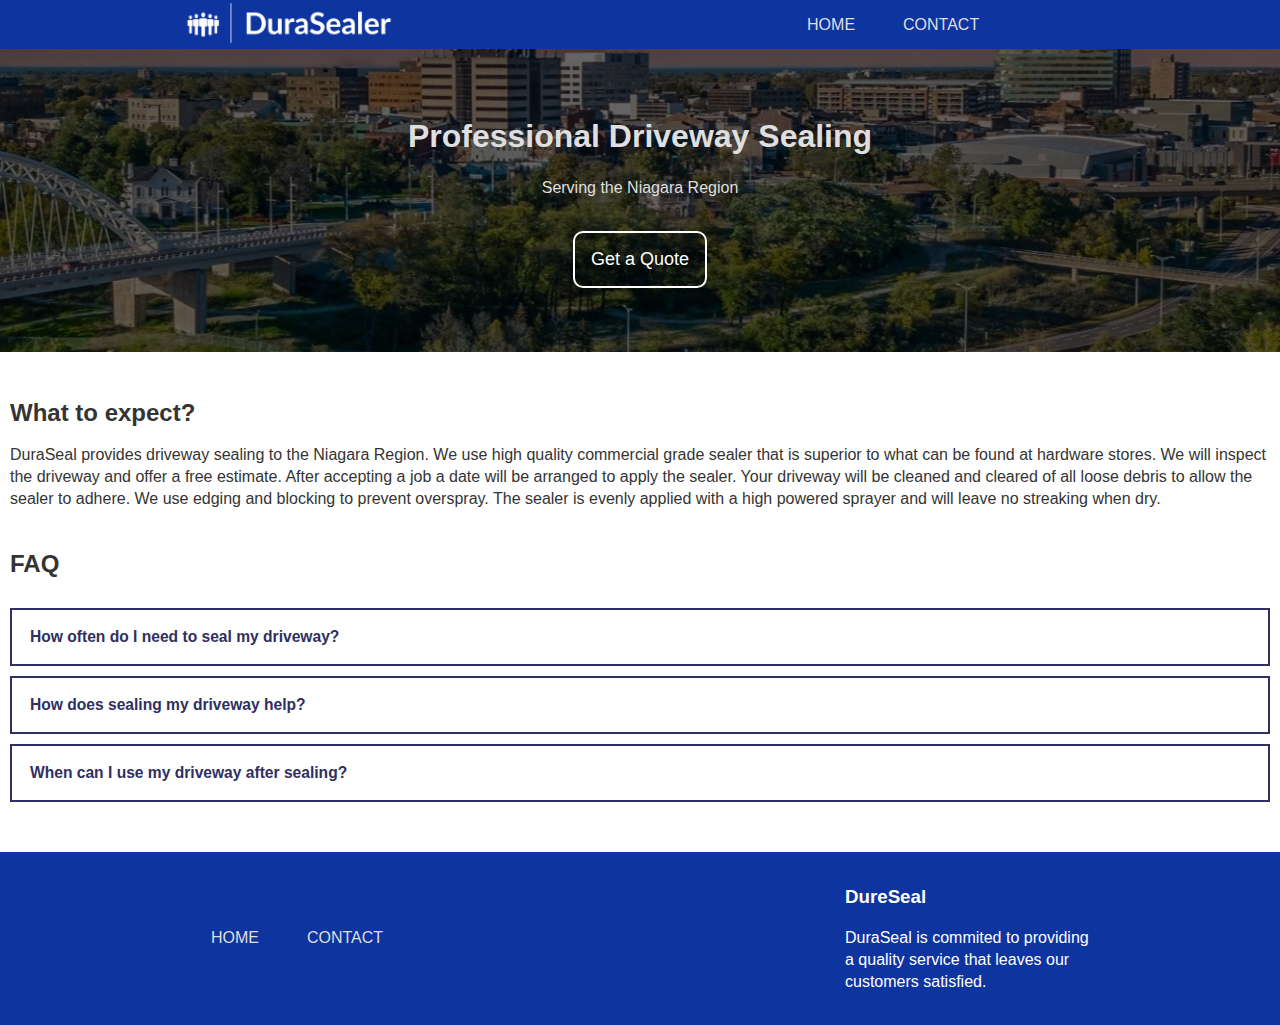
<file: index.html>
<!DOCTYPE html>
<html class="no-js" lang="">
  <head>
    <meta charset="utf-8" />
    <title>DuraSealer</title>
    <meta name="description" content="" />
    <meta name="viewport" content="width=device-width, initial-scale=1" />

    <meta property="og:title" content="" />
    <meta property="og:type" content="" />
    <meta property="og:url" content="" />
    <meta property="og:image" content="" />

    <link rel="icon" href="static/images/favicon.ico" sizes="any" />

    <link rel="stylesheet" href="style.css" />

    <meta name="theme-color" content="#fafafa" />
  </head>
  <!-- Google tag (gtag.js) -->
  <script async src="https://www.googletagmanager.com/gtag/js?id=G-V3EP77Z3K6"></script>
  <script>
    window.dataLayer = window.dataLayer || [];
    function gtag(){dataLayer.push(arguments);}
    gtag('js', new Date());
  
    gtag('config', 'G-V3EP77Z3K6');
  </script>
  <main>
    <body>
      <header>
        <a href="/"
          ><img class="header-logo" src="static/images/header-logo.png"
        /></a>
        <nav>
          <ul>
            <li><a class="nav-link" href="/">Home</a></li>
            <li><a class="nav-link" href="contact.html">Contact</a></li>
          </ul>
        </nav>
      </header>
      <main>
        <div class="hero-wrapper">
          <div class="hero-image">
            <div class="hero-text">
              <h1>Professional Driveway Sealing</h1>
              <p>Serving the Niagara Region</p>
              <a href="contact.html"><button class="btn">Get a Quote</button></a>
            </div>
          </div>
        </div>
  
        <div class="text-content">
          <h2>What to expect?</h2>
          DuraSeal provides driveway sealing to the Niagara Region. We use high
          quality commercial grade sealer that is superior to what can be found at
          hardware stores. We will inspect the driveway and offer a free estimate.
          After accepting a job a date will be arranged to apply the sealer. Your
          driveway will be cleaned and cleared of all loose debris to allow the
          sealer to adhere. We use edging and blocking to prevent overspray. The
          sealer is evenly applied with a high powered sprayer and will leave no
          streaking when dry.
        </div>
        <div class="accordion-container">
          <h2>FAQ</h2>
          <button class="accordion">
            <h3>How often do I need to seal my driveway?</h3>
          </button>
          <div class="panel">
            <p>Driveways should ideally be sealed on a yearly basis.</p>
          </div>
  
          <button class="accordion">
            <h3>How does sealing my driveway help?</h3>
          </button>
          <div class="panel">
            <p>
              Providing your driveway with proper maintenance and care can extend
              its life from 5-15 years to 15-30 years.
            </p>
          </div>
  
          <button class="accordion">
            <h3>When can I use my driveway after sealing?</h3>
          </button>
          <div class="panel">
            <p>
              We recommend waiting at least 24hr before parking your car in your
              driveway after it has been sealed.
            </p>
          </div>
        </div>
      </main>
      <footer>
<!--         <div class="footer-created">
          <p><sub>Created by: Cory Davis, 2022.</sub></p>
        </div> -->
        <div class="footer-links">
          <nav>
            <ul>
              <li><a class="footer-nav-link" href="/">Home</a></li>
              <li>
                <a class="footer-nav-link" href="contact.html">Contact</a>
              </li>
            </ul>
          </nav>
        </div>
        <div class="footer-right">
          <h3>DureSeal</h3>
          <p>
            DuraSeal is commited to providing a quality service that leaves our
            customers satisfied.
          </p>
        </div>
      </footer>
  
      <script src="app.js" type="text/javascript" defer></script>
    </body>
   </main>
</html>
</file>
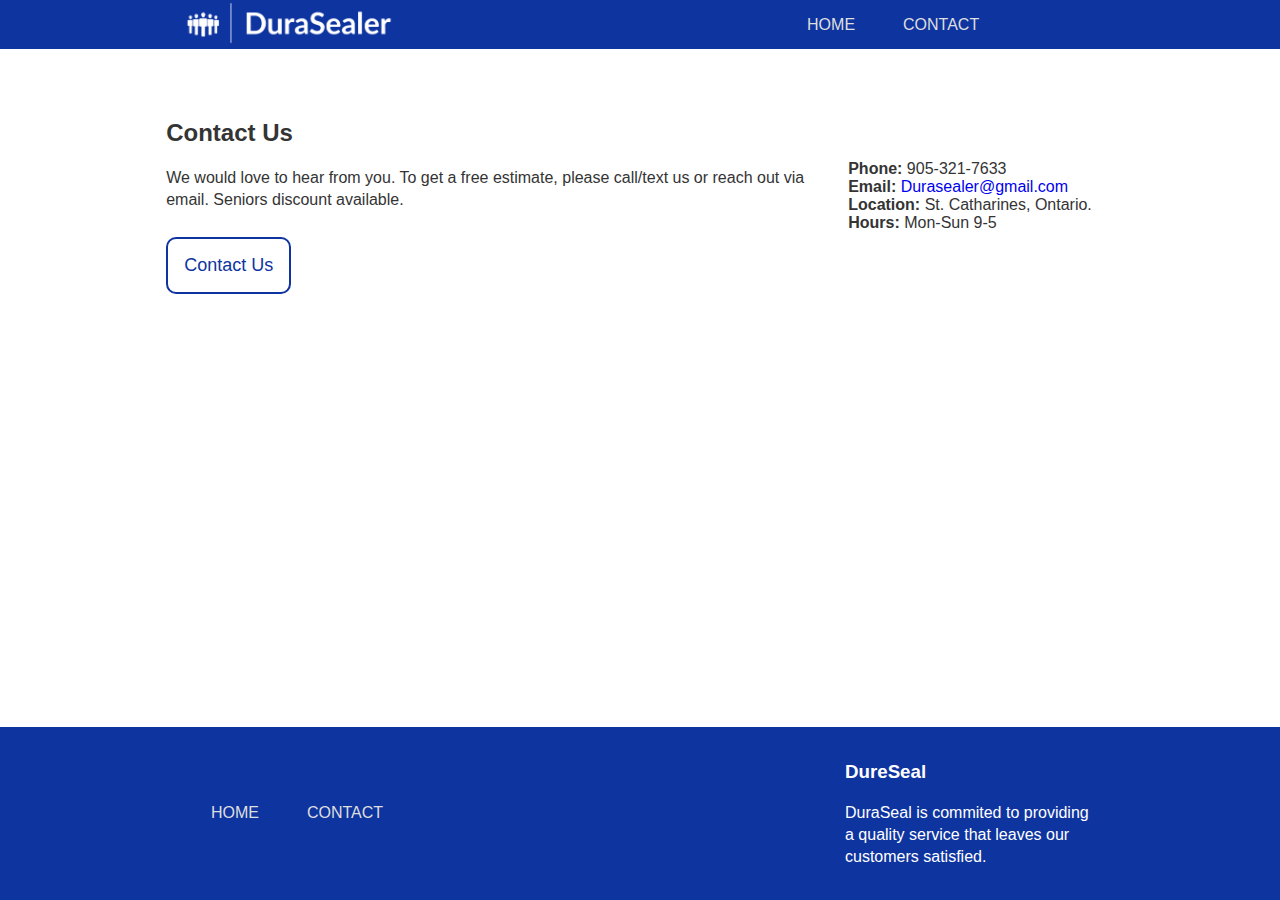
<file: contact.html>
<!DOCTYPE html>
<html class="no-js" lang="">
  <head>
    <meta charset="utf-8" />
    <title>DuraSealer</title>
    <meta name="description" content="" />
    <meta name="viewport" content="width=device-width, initial-scale=1" />

    <meta property="og:title" content="" />
    <meta property="og:type" content="" />
    <meta property="og:url" content="" />
    <meta property="og:image" content="" />

    <link rel="icon" href="static/images/favicon.ico" sizes="any" />
    <link rel="icon" href="/icon.svg" type="image/svg+xml" />
    <link rel="apple-touch-icon" href="icon.png" />

    <link rel="stylesheet" href="style.css" />

    <meta name="theme-color" content="#fafafa" />
  </head>
  <!-- Google tag (gtag.js) -->
  <script async src="https://www.googletagmanager.com/gtag/js?id=G-V3EP77Z3K6"></script>
  <script>
    window.dataLayer = window.dataLayer || [];
    function gtag(){dataLayer.push(arguments);}
    gtag('js', new Date());
  
    gtag('config', 'G-V3EP77Z3K6');
  </script>
  <body>
    <header>
      <a href="/"
        ><img class="header-logo" src="static/images/header-logo.png"
      /></a>
      <nav>
        <ul>
          <li><a class="nav-link" href="/">Home</a></li>
          <li><a class="nav-link" href="contact.html">Contact</a></li>
        </ul>
      </nav>
    </header>
    <main>
      <div class="contact">
        <div class="contact-content">
          <h2>Contact Us</h2>
          <p>
            We would love to hear from you. To get a free estimate, please
            call/text us or reach out via email. Seniors discount available.
          </p>

          <a class="btn-secondary" href = "mailto:durasealer@gmail.com?subject=Contact">
            Contact Us
            </a>
        </div>
        <div class="contact-details">
          <div>
            <span class="contact-title">Phone: </span> <span>905-321-7633</span>
          </div>
          <div>
            <span class="contact-title">Email: </span
            ><span><a href="mailto: Durasealer@gmail.com">Durasealer@gmail.com</a></span>
          </div>
          <div>
            <span class="contact-title">Location: </span>
            <span>St. Catharines, Ontario.</span>
          </div>
          <div>
            <span class="contact-title">Hours: </span><span>Mon-Sun 9-5</span>
          </div>
        </div>
      </div>
    </main>
    <footer>
<!--       <div class="footer-created">
        <p><sub>Created by: Cory Davis, 2022.</sub></p>
      </div> -->
      <div class="footer-links">
        <nav>
          <ul>
            <li><a class="footer-nav-link" href="/">Home</a></li>
            <li>
              <a class="footer-nav-link" href="contact.html">Contact</a>
            </li>
          </ul>
        </nav>
      </div>
      <div class="footer-right">
        <h3>DureSeal</h3>
        <p>
          DuraSeal is commited to providing a quality service that leaves our
          customers satisfied.
        </p>
      </div>
    </footer>

    <script src="app.js" type="text/javascript" defer></script>
  </body>
</html>
</file>
<file: style.css>
body {
  margin: 0;
  font-family: sans-serif;
  color: #343434;
}

footer {
  background-color: #0e34a0;
  color: white;
  display: flex;
  align-items: center;
  justify-content: space-around;
  height: auto;
  width: 100%;
  margin-top: auto;
  position: relative;
}

html,
body {
  height: 100vh;
  display: flex;
  flex-direction: column;
  justify-content: space-between;
}

a,
a:visited,
a:hover,
a:active {
  text-decoration: none;
}

header {
  height: fit-content;
  background-color: #0e34a0;
  display: flex;
  align-items: center;
  justify-content: space-around;
  position: sticky;
  top: 0;
  z-index: 1;
}

nav {
  margin-right: 120px;
}

p {
  line-height: 22px;
}

nav ul {
  padding: 0;
  margin: 0;
  display: flex;
}

nav li {
  list-style: none;
  margin-left: 3rem;
  position: relative;
}

.accordion {
  background-color: transparent;
  color: #2f3061;
  cursor: pointer;
  padding: 18px;
  width: 100%;
  text-align: left;
  border: none;
  outline: none;
  transition: 0.4s;
  font-weight: 700;
  margin-top: 10px;
  border: 2px solid #2f3061;
}

.accordion h3 {
  margin: 0;
}

.active,
.accordion:hover {
  background-color: #e0daff;
}

.accordion-container {
  max-width: 1400px;
  margin-left: auto;
  margin-right: auto;
  margin-top: 40px;
  padding-bottom: 50px;
  padding-left: 10px;
  padding-right: 10px;
}

.btn {
  background-color: transparent;
  color: white;
  padding: 1rem;
  border: none;
  cursor: pointer;
  font-weight: 600;
  border-radius: 10px;
  border: 2px solid white;
  font-size: 18px;
  font-weight: 500;
  margin: 1rem;
}

.btn-secondary {
  background-color: transparent;
  color: #0e34a0;
  padding: 1rem;
  border: none;
  cursor: pointer;
  font-weight: 600;
  border-radius: 10px;
  border: 2px solid #0e34a0;
  font-size: 18px;
  font-weight: 500;
  margin-top: 10px;
  display: inline-block;
}

.btn:hover {
  box-shadow: 0px 15px 20px rgba(0, 0, 0, 0.4);
  transform: translateY(-7px);
}

.btn:active {
  box-shadow: 0px 15px 20px rgba(0, 0, 0, 0.4);
  transform: translateY(-5px);
}

.contact {
  display: flex;
  max-width: 1400px;
  margin-left: auto;
  margin-right: auto;
  align-items: center;
  justify-content: center;
  margin-top: 50px;
}

.contact-content {
  text-align: left;
  max-width: 50%;
  padding-right: 10px;
  padding-left: 10px;
}

.contact-details {
  margin: 2rem;
}

.contact-title {
  font-weight: 600;
}

.footer-created {
  position: absolute;
  bottom: 0;
  left: 0;
}

.footer-created p {
  margin: 0;
}

.footer-nav-link {
  color: #dfdfdf;
  font-weight: 500;
  padding-top: 20px;
  text-transform: uppercase;
}

.footer-right {
  max-width: 20%;
  margin: 1rem;
}

.header-logo {
  height: 45px;
  width: auto;
}

.hero-image {
  background-image: linear-gradient(rgba(0, 0, 0, 0.6), rgba(0, 0, 0, 0.6)),
    url("static/images/niagara-region.jpg");
  height: 50%;
  background-position: center;
  background-repeat: no-repeat;
  object-fit: cover;
  position: relative;
  margin-left: auto;
  margin-right: auto;
}

.hero-text {
  text-align: center;
  padding-top: 3rem;
  padding-bottom: 3rem;
  color: #dfdfdf;
}

.nav-link {
  color: #dfdfdf;
  font-weight: 500;
  padding-top: 20px;
  text-transform: uppercase;
}

.nav-link::before {
  content: "";
  display: block;
  height: 10px;
  width: 0%;
  background-color: #dfdfdf;
  position: absolute;
  top: -100%;
  transition: all ease-in-out 250ms;
}

.nav-link:hover::before {
  width: 100%;
}

.panel {
  padding: 0 18px;
  background-color: #f5f5f5;
  display: none;
  overflow: hidden;
}

.text-content {
  padding-left: 10px;
  padding-right: 10px;
  line-height: 22px;
  margin: 1rem;
  line-height: 22px;
  max-width: 1400px;
  text-align: left;
  margin-left: auto;
  margin-right: auto;
  margin-top: 50px;
}

@media only screen and (max-width: 560px) {
  .header-logo {
    display: none;
  }

  header {
    height: 60px;
  }

  nav ul {
    align-items: center;
    height: 60px;
  }

  footer {
    display: block;
    padding-top: 1rem;
  }

  .footer-right {
    max-width: none;
    margin: 4rem 1rem;
  }

  .contact {
    flex-direction: column;
  }

  .contact-content {
    text-align: center;
    max-width: none;
  }
}
</file>
